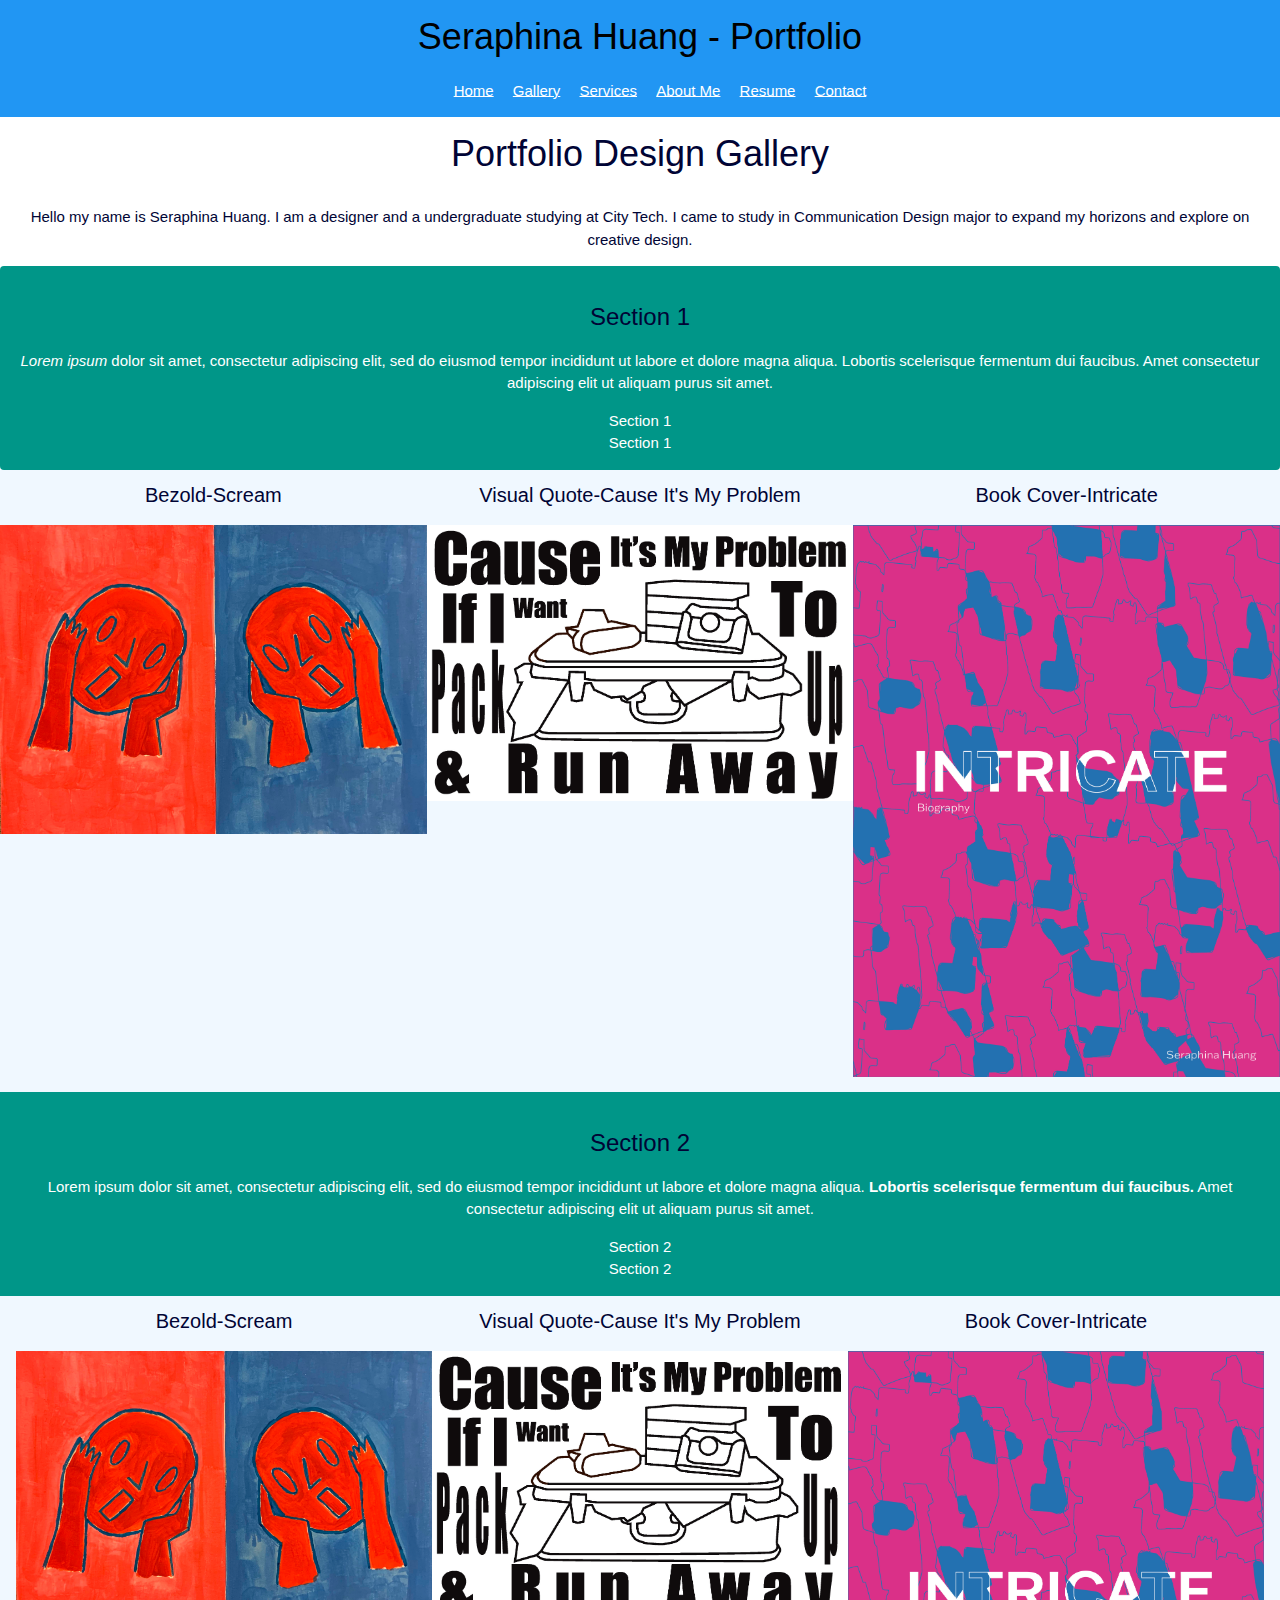
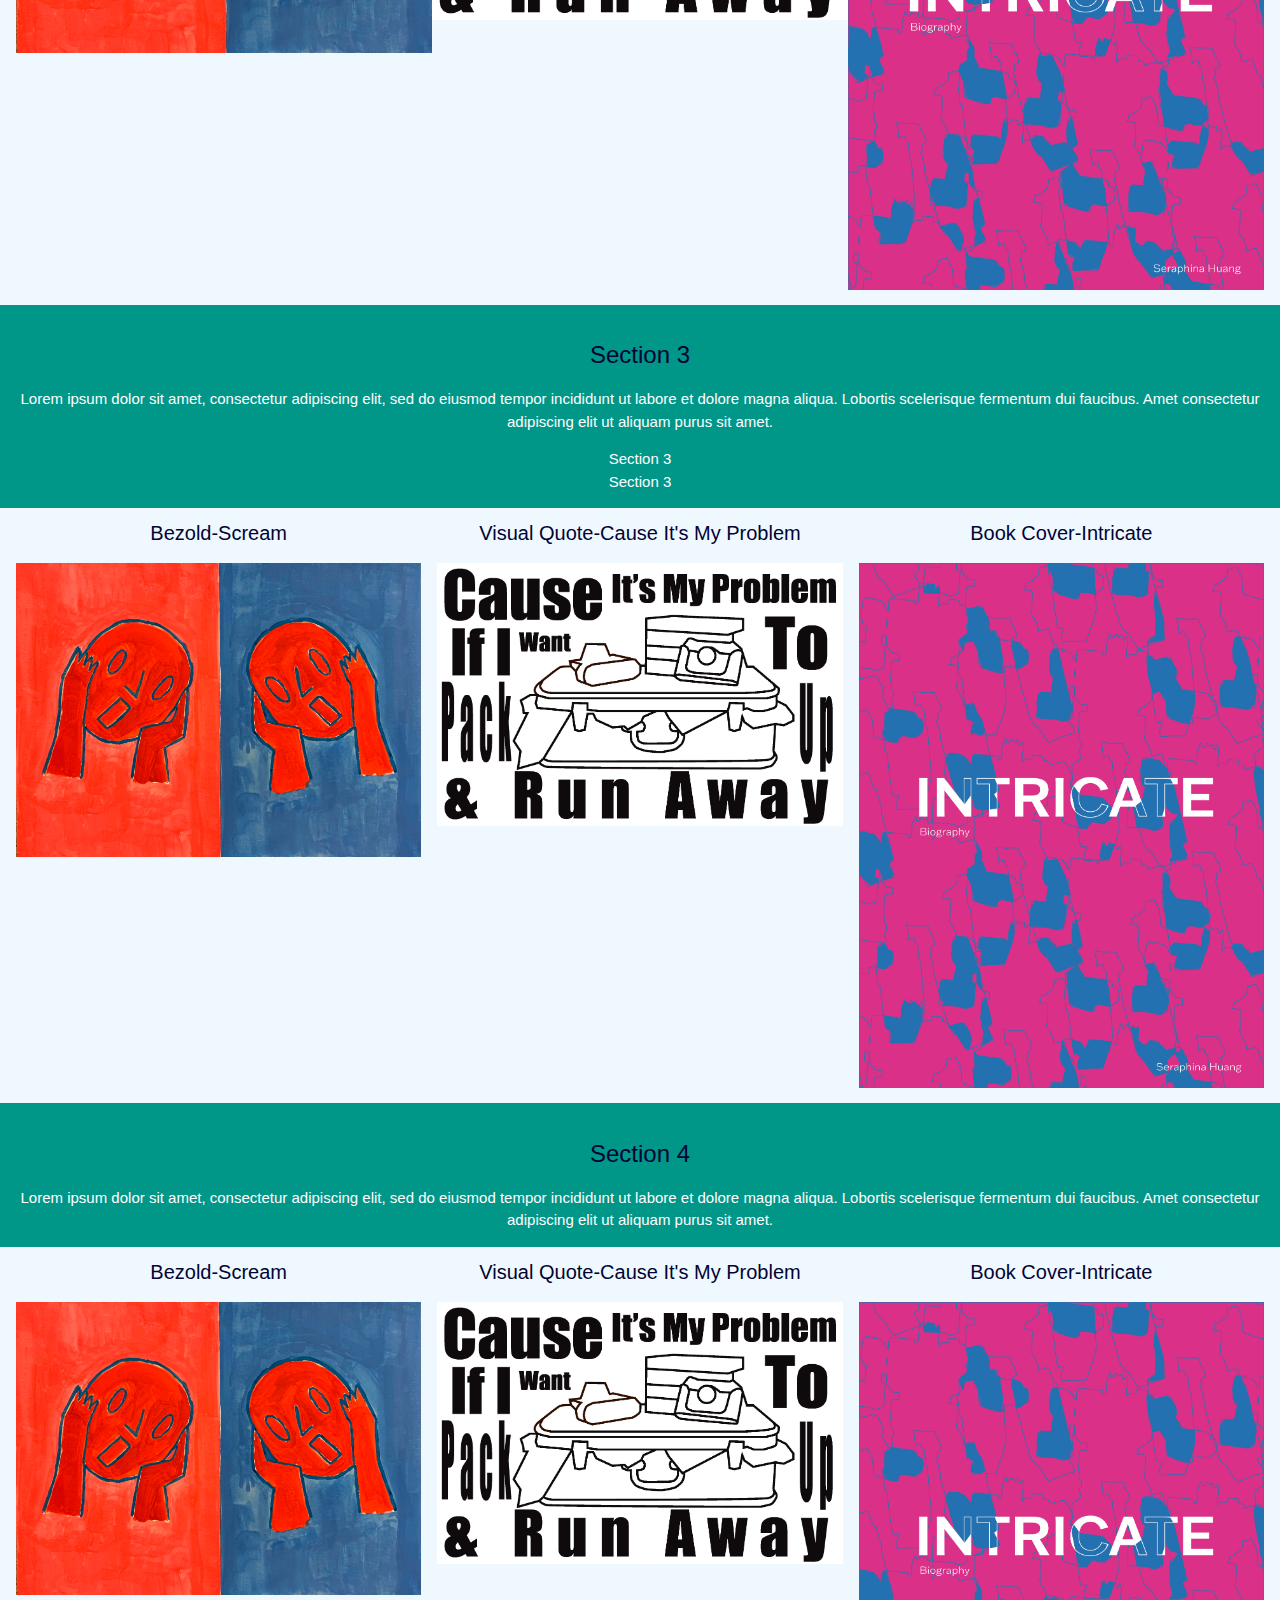
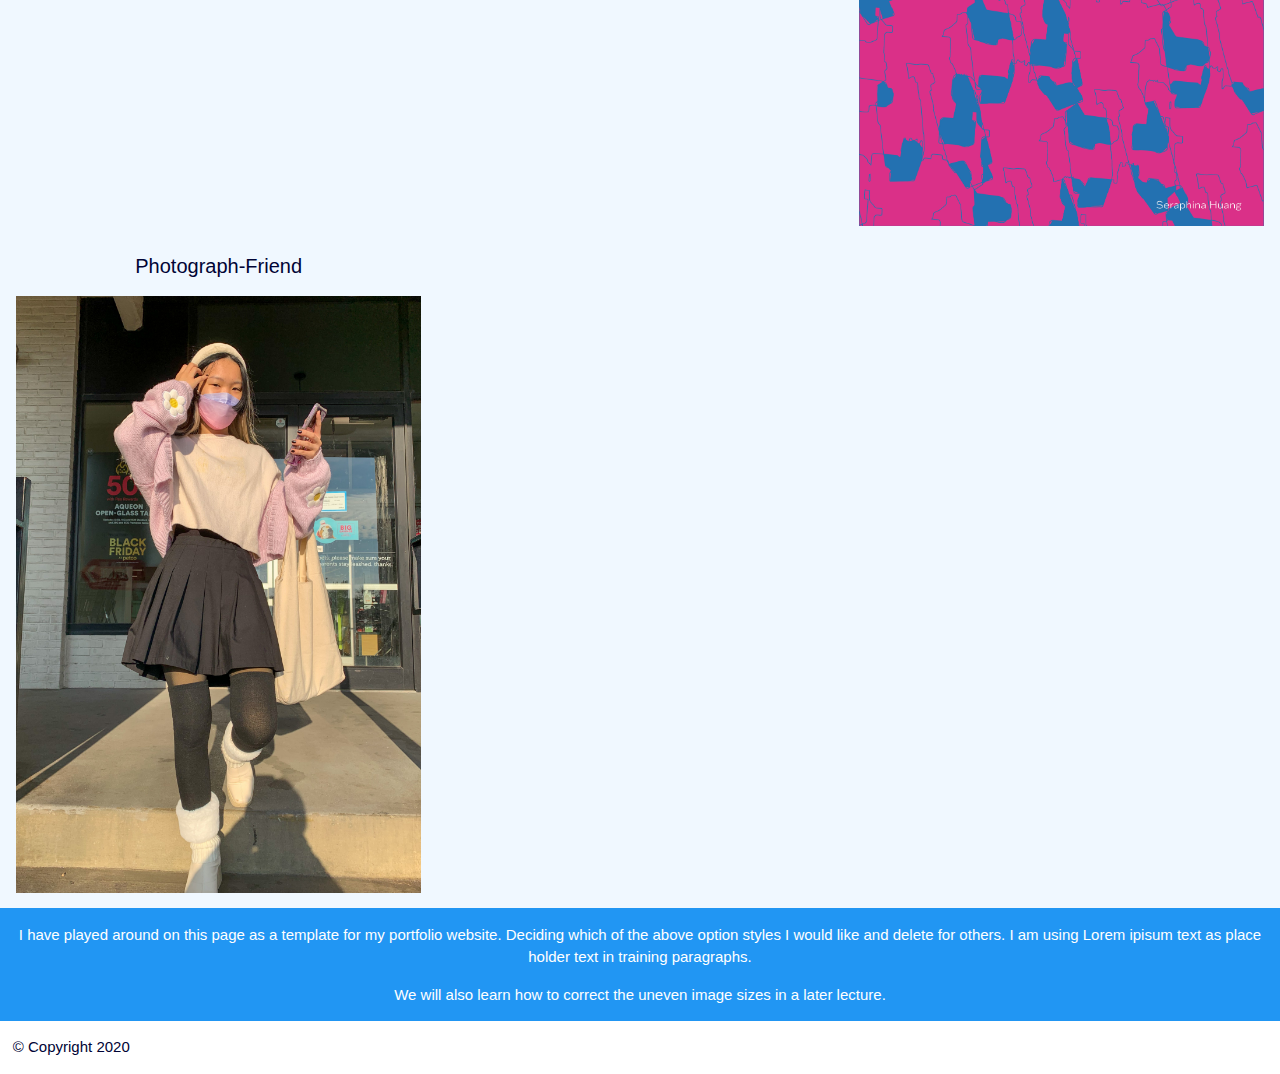
<file: index.html>
<!DOCTYPE html>
<html lang="en">
    <head>
        <title>Seraphina Huang - Portfolio</title>
        <meta name="viewport" content="width=device-width, initial-scale=1">
        <link rel="stylesheet" href="https://www.w3schools.com/w3css/4/w3.css">
        <link rel="stylesheet" href="css/my-styles.css">
    </head>
    <body>
        <div>
            <header class="w3-container w3-blue w3-center">  <!--w3-container adds 16 pixels of padding 
                around each element; w3-green makes the background green -->
                <h1>Seraphina Huang - Portfolio</h1>
                <nav>
                    <ul>
                        <li><a href="index.html">Home</a></li>
                        <li><a href="gallery.html">Gallery</a></li>
                        <li><a href="services.html">Services</a></li>
                        <li><a href="about.html">About Me</a></li>
                        <li><a href="resume.html">Resume</a></li>
                        <li><a href="contact.html">Contact</a></li>
                    </ul>
                </nav>
            </header>

            <div class="w3-container w3-center">
                <h1>Portfolio Design Gallery</h1>
            </div>
            
            <section class="w3-container w3-center">
                <p>Hello my name is Seraphina Huang. I am a designer and a undergraduate studying at City Tech.
                    I came to study in Communication Design major to expand my horizons and explore on creative design.</p>
            </section>
                
            <section class="w3-container w3-center w3-teal w3-round"> <!-- w3-container adds 16 pixels of padding around each element -->
                <br>
                <h3>Section 1</h3>
                <p><i>Lorem ipsum</i> dolor sit amet, consectetur adipiscing elit, sed do eiusmod tempor incididunt ut labore et dolore magna aliqua.
                     Lobortis scelerisque fermentum dui faucibus. 
                     Amet consectetur adipiscing elit ut aliquam purus sit amet.</p>
                <p>Section 1<br>
                    Section 1</p>
            </section>
        
            <section class="w3-row row-color-1"> <!-- In this row, we  have the w3-row class only, which defines 
                a padding-less container. Without the w3-container property, you don't get padding 
                between the elements. -->
                
                <article class="w3-col s12 m4 l4">
                    <h4>Bezold-Scream</h4>
                    <p><img src="assets/bezold_work.jpg" alt="Image of scream"></p>
                </article>
                <article class="w3-col s12 m4 l4">
                    <h4><a title="mantis">Visual Quote-Cause It's My Problem</a></h4>
                    <p><a href="assets/visual_qoute.jpg"><img src="assets/visual_qoute.jpg" alt="Image of quote"></a></p>
                </article>
                <article class="w3-col s12 m4 l4">
                    <h4>Book Cover-Intricate</h4>
                    <p><img src="assets/book_cover.jpg" alt="Image of cover"></p>
                </article>
            </section>
        
            <section class="w3-container w3-center w3-teal"> 
                <br> 
                <h3>Section 2</h3>
                <p>Lorem ipsum dolor sit amet, consectetur adipiscing elit, sed do eiusmod tempor incididunt ut labore et dolore magna aliqua. 
                    <b>Lobortis scelerisque fermentum dui faucibus.</b> 
                    Amet consectetur adipiscing elit ut aliquam purus sit amet.</p>
                    <p>Section 2<br>
                    Section 2</p>
            </section>

            <section class="w3-container w3-row row-color-1"> <!-- While the w3-row class defines a padding-less 
                container, when you also have w3-container, it adds 16-pixel padding around the 
                entire row, but not between the contained elements -->
                <article class="w3-col s12 m4 l4">
                    <h4>Bezold-Scream</h4>
                    <p><img src="assets/bezold_work.jpg" alt="Image of scream"></p>
                </article>
                <article class="w3-col s12 m4 l4">
                    <h4><a title="mantis">Visual Quote-Cause It's My Problem</a></h4>
                    <p><a href="assets/visual_qoute.jpg"><img src="assets/visual_qoute.jpg" alt="Image of quote"></a></p>
                </article>
                <article class="w3-col s12 m4 l4">
                    <h4>Book Cover-Intricate</h4>
                    <p><img src="assets/book_cover.jpg" alt="Image of cover"></p>
                </article>
            </section>
    
            <section class="w3-container w3-teal w3-center">
                <br>
                <h3>Section 3</h3>
                <p>Lorem ipsum dolor sit amet, consectetur adipiscing elit, sed do eiusmod tempor incididunt ut labore et dolore magna aliqua. 
                    Lobortis scelerisque fermentum dui faucibus. 
                    Amet consectetur adipiscing elit ut aliquam purus sit amet.</p>
                <p>Section 3<br>
                Section 3</p>
            </section>

            <section class="w3-row-padding row-color-1"> <!-- The w3-row-padding class adds 8 pixels of padding around each element.  -->
                
                <article class="w3-col s12 m4 l4">
                    <h4>Bezold-Scream</h4>
                    <p><img src="assets/bezold_work.jpg" alt="Image of scream"></p>
                </article>
                <article class="w3-col s12 m4 l4">
                    <h4><a title="mantis">Visual Quote-Cause It's My Problem</a></h4>
                    <p><a href="assets/visual_qoute.jpg"><img src="assets/visual_qoute.jpg" alt="Image of quote"></a></p>
                </article>
                <article class="w3-col s12 m4 l4">
                    <h4>Book Cover-Intricate</h4>
                    <p><img src="assets/book_cover.jpg" alt="Image of cover"></p>
                </article>
            </section>

            <section class="w3-container w3-center w3-teal">
                <br>
                <h3>Section 4</h3>
                <p>Lorem ipsum dolor sit amet, consectetur adipiscing elit, sed do eiusmod tempor incididunt ut labore et dolore magna aliqua. 
                    Lobortis scelerisque fermentum dui faucibus. 
                    Amet consectetur adipiscing elit ut aliquam purus sit amet.</p>
            </section>

            <section class="w3-row-padding row-color-1">
                
                <article class="w3-col s12 m4 l4">
                    <h4>Bezold-Scream</h4>
                    <p><img src="assets/bezold_work.jpg" alt="Image of scream"></p>
                </article>
                <article class="w3-col s12 m4 l4">
                    <h4>Visual Quote-Cause It's My Problem</h4>
                    <p><img src="assets/visual_qoute.jpg" alt="Image of quote"></p>
                </article>
                <article class="w3-col s12 m4 l4 w3-container">
                    <h4>Book Cover-Intricate</h4>
                    <p><img src="assets/book_cover.jpg" alt="Image of cover"></p>
                </article>
                    <article class="w3-col s12 m4 l4 w3-container">
                    <h4>Photograph-Friend</h4>
                    <p><img src="assets/human_photo.jpg" alt="Photo of a human"></p>
                </article>
                
            </section>
                
            <section class="w3-container w3-blue w3-center">
                <p>I have played around on this page as a template for my portfolio website. 
                    Deciding which of the above option styles I would like and delete for others. 
                    I am using Lorem ipisum text as place holder text in training paragraphs.</p>
                <p>We will also learn how to correct the uneven image sizes in a later lecture.</p>
            </section>  

            <footer>
                <p>&copy; Copyright 2020</p>
            </footer>
        </div>
	</body>
</html>
</file>
<file: css/my-styles.css>
body, h1, h2, h3, h4, h5 {
font-family: 'Franklin Gothic Medium', 'Arial Narrow', Arial, sans-serif;
color: #000435;
box-sizing: border-box;
}

p {
font-family: "Roboto", sans-serif;
}

header h1 {
color: black; 
}

article h4 {
text-align: center;
}

section h3 {
    font-weight: 5px;
}

article img {
max-width: 100%;
height:auto;
}

nav, #feature, footer {
margin: 1%; 
}

nav li {
display: inline;
padding: 0.5em;
color: white;
}

.row-color-1 {
    background-color:aliceblue;
}

.row-padding {
    border: 5px;
    border-color: aqua;
}
</file>
